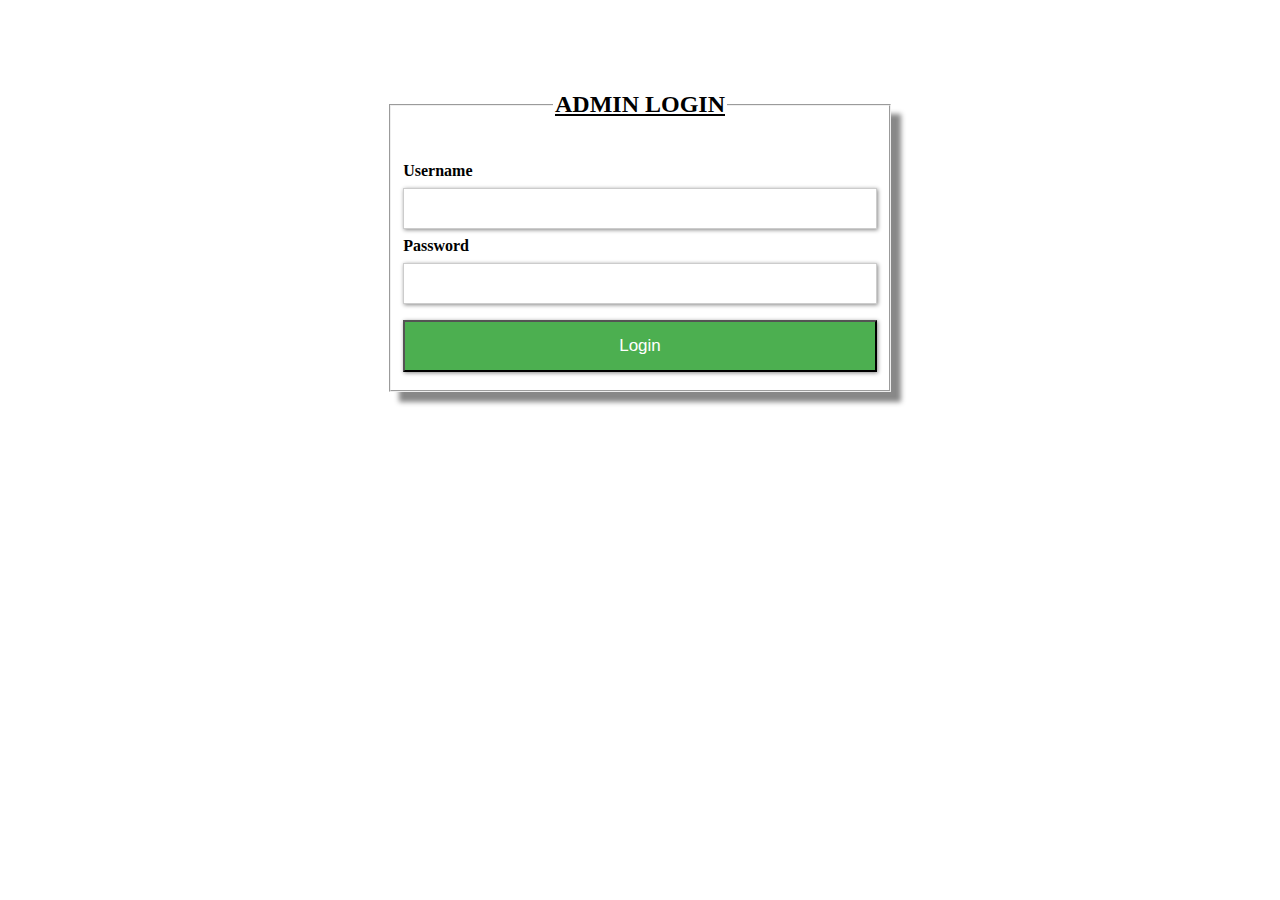
<file: adminlogin.html>
<!DOCTYPE html>
<html>
<head>
	<title>Admin Login</title>
</head>
<link rel="stylesheet" type="text/css" href="login.css">
<body>	
	<form action="admin.php" method="post" name="Login">
		<fieldset>
			<legend><h2><u>ADMIN LOGIN</u></h2></legend>
			<br>
			<label><b>Username</b></label><br>
			<input type="text" name="username" id="username" required/><br>
			<label><b>Password</b></label><br>
			<input type="Password" name="password" id="password" required/><br>
			<input type="submit" id="Login" value="Login">
		</fieldset>
	</form>
</body>
</html>
</file>
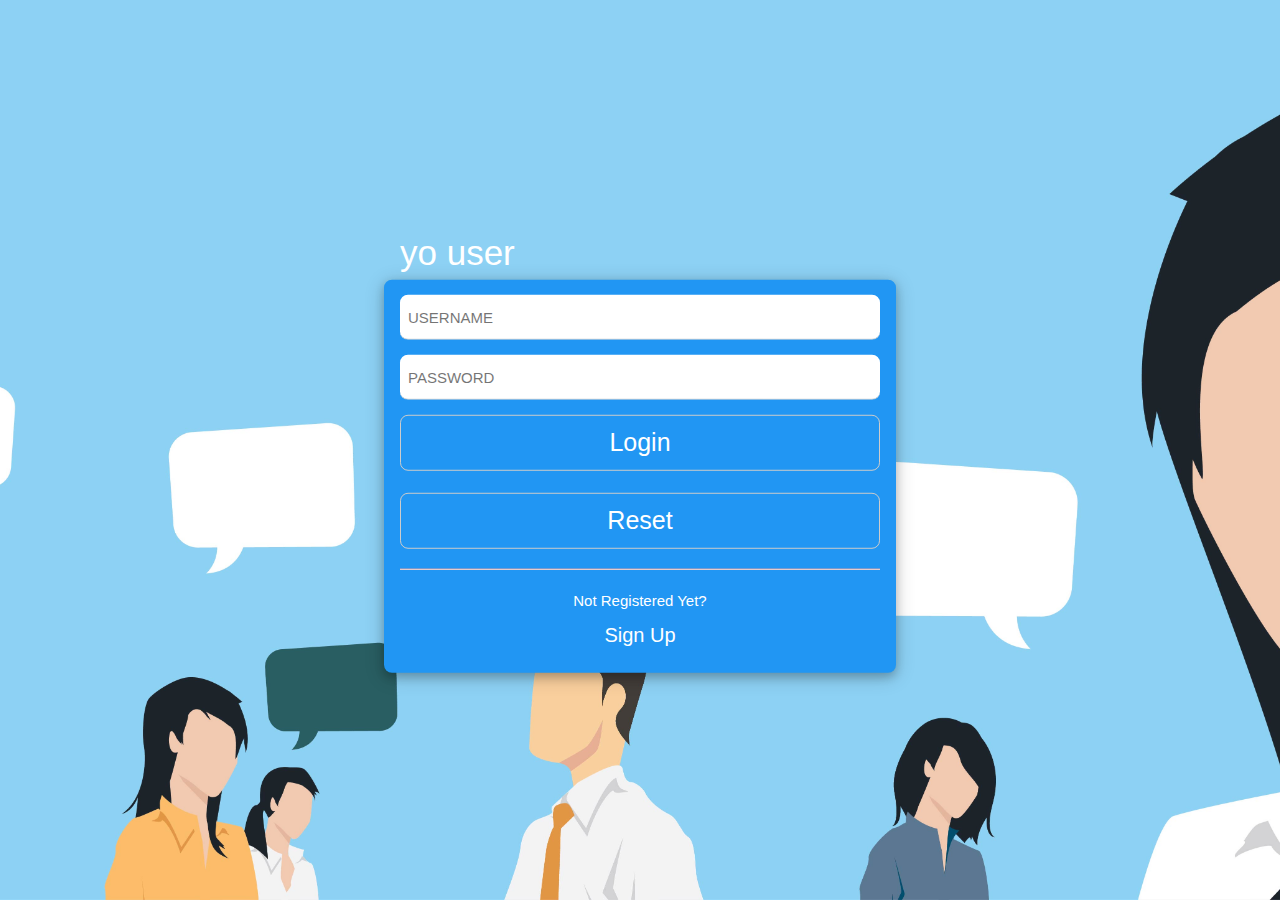
<file: userlogintest.html>
<!DOCTYPE html>
<html>
	<link rel="stylesheet" type="text/css" href="w3.css">
	<style type="text/css">
		body{
			background: url("images/userback.jpg") no-repeat fixed center;
			background-size: cover;
		}
	</style>
	
<body>
	<div class="w3-display-middle" style="width: 40%;">
	<div class="w3-container w3-text-white" id="urname" style="font-size: 35px">yo user
	</div>
	<form name="f1" action="user.php" method="POST" class="w3-container w3-animate-opacity w3-round-large w3-blue w3-card-4">
		<p><input type="text" name="username" id="username" style="height:3em;" class="w3-round-large w3-input " required placeholder="USERNAME" onblur="user()"></p>
		<p><input type="password" name="password" style="height:3em;" class="w3-round-large w3-input" required placeholder="PASSWORD"></p>
		<p class="w3-center"><button type="submit" class="w3-btn w3-block w3-round-large w3-hover-orange w3-hover-text-white w3-border w3-centre" style="font-size: 25px">Login</button><br>
			<button type="reset" class="w3-btn w3-block w3-round-large w3-hover-orange w3-hover-text-white w3-border w3-centre" style="font-size: 25px">Reset</button></p>
		<hr class="w3-red">
		<p class="w3-center">Not Registered Yet?<br><a href="userregister.html"><input type="button" class="w3-btn" name="" value="Sign Up" style="font-size: 20px"></p>
	</form>
	</div>

	<script type="text/javascript">
		function user(){
			var x=document.forms['f1']['username'].value;
			console.log(x);
			if(x!='')
				document.getElementById('urname').innerHTML="<h1 class='w3-animate-zoom'>Hello "+x+"</h1>";
			else
				document.getElementById('urname').innerHTML="yo user";
		}
	</script>
</body>
</html>
</file>
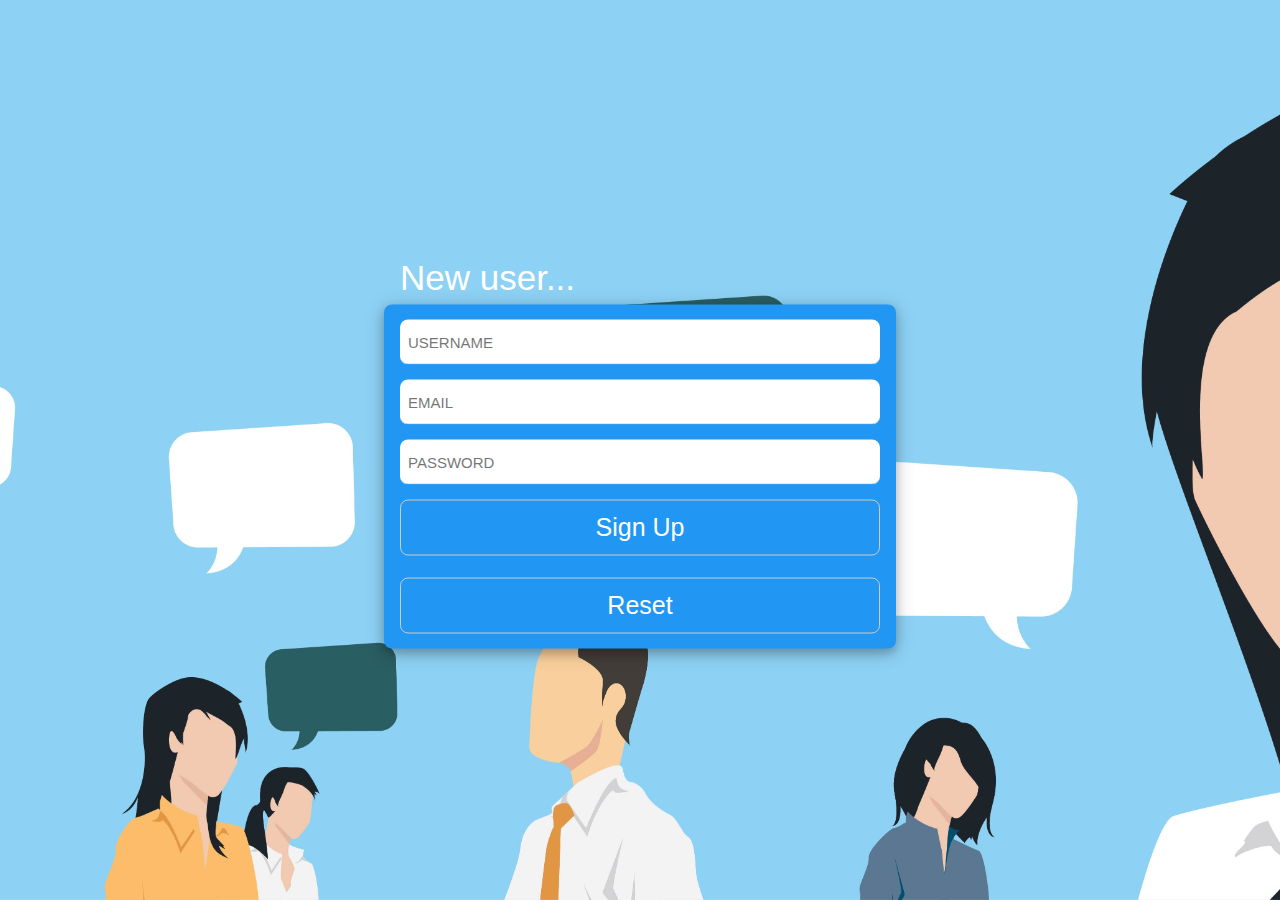
<file: userregister.html>
<!DOCTYPE html>
<html>
	<link rel="stylesheet" type="text/css" href="w3.css">
	<style type="text/css">
		body{
			background: url("images/userback.jpg") no-repeat fixed center;
			background-size: cover;
		}
	</style>
	
<body>
	<div class="w3-display-middle" style="width: 40%;">
	<div class="w3-container w3-text-white" id="urname" style="font-size: 35px">New user...
	</div>

	<form name="f2" action="register.php" method="POST" class="w3-container w3-animate-opacity w3-round-large w3-blue w3-card-4">
		<p><input type="text" name="username" id="username" style="height:3em;" class="w3-round-large w3-input " required placeholder="USERNAME"></p>
		<p><input type="email" name="email" id="email" style="height:3em;" class="w3-round-large w3-input " required placeholder="EMAIL"></p>
		<p><input type="password" name="password" style="height:3em;" class="w3-round-large w3-input" required placeholder="PASSWORD"></p>
		<p class="w3-center"><button type="submit" class="w3-btn w3-block w3-round-large w3-hover-orange w3-hover-text-white w3-border w3-centre" style="font-size: 25px">Sign Up</button><br>
			<button type="reset" class="w3-btn w3-block w3-round-large w3-hover-orange w3-hover-text-white w3-border w3-centre" style="font-size: 25px">Reset</button></p>
	</form>
	</div>
</body>
</html>
</file>
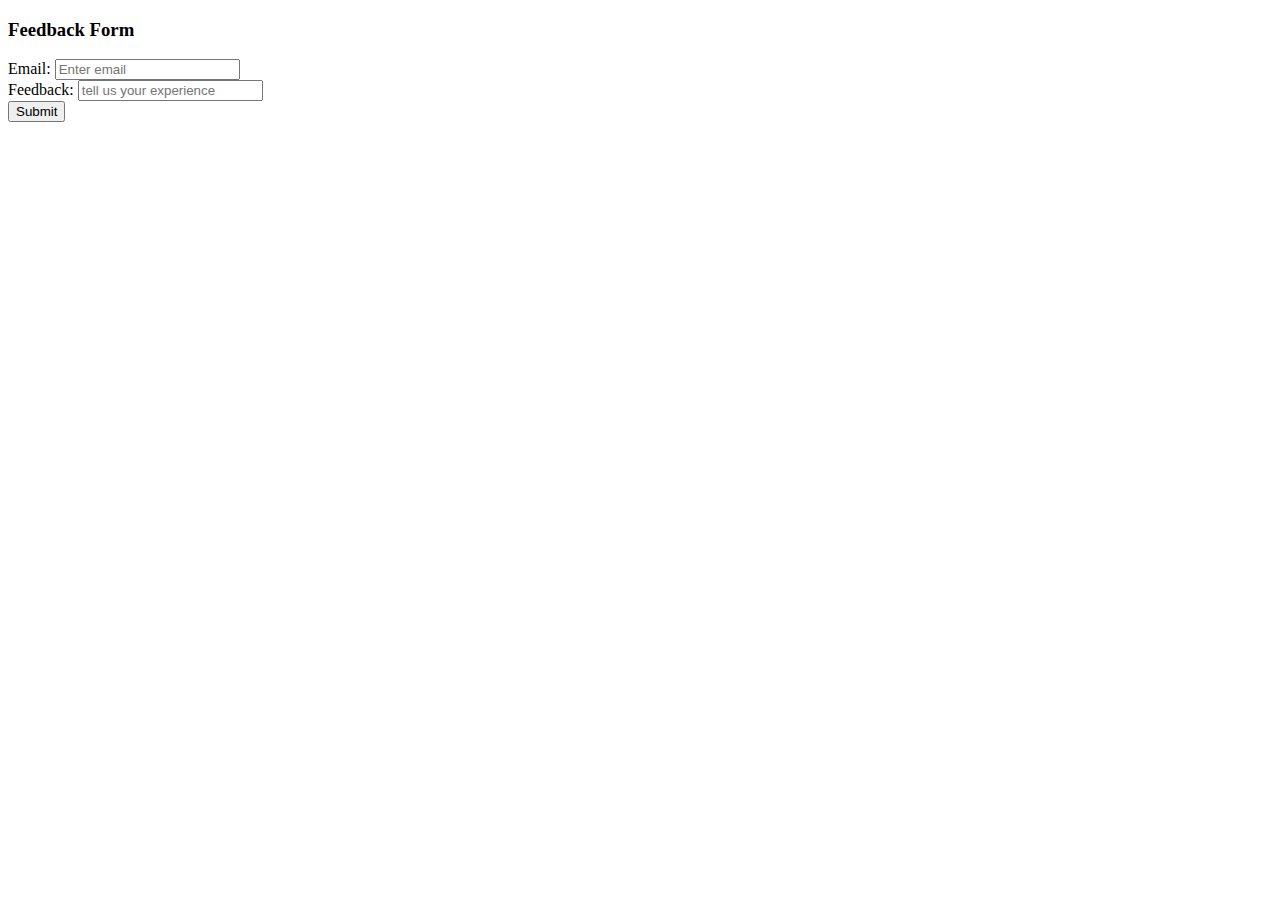
<file: bin/feedback.html>
<!DOCTYPE html>
<html>
<head>
	<title>Feedback</title>
</head>
<body>
	<div class="col-md-12" style="text-align: left">
		<div class="panel panel-default"> 
		<div class="panel-heading"><h3>Feedback Form</h3></div> 
		<div class="panel-body">
			<form role="form"> <div class="form-group"> 
			<label for="email">Email:</label> 
			<input type="email" class="form-control" id="email" placeholder="Enter email">
			</div> <div class="form-group"> <label for="pwd">Feedback:</label> 
			<input type="text" class="form-control" id="pwd" placeholder="tell us your experience"> </div> 
			<div class="panel-footer"><button class="btn btn-info">Submit</button></div> 
			</form>  
		</div> 
		 
		</div>
	</div>
</body>
</html>
</file>
<file: login.css>
form{
			padding: 30%;
			padding-top:5%;
		}
fieldset{
	box-shadow: 10px 10px 5px #888888;
}
input{
	box-shadow: 1px 1px 4px #888888;
}
input[type=text], input[type=password] {
	    width: 100%;
	    padding: 12px 20px;
	    margin: 8px 0;
	    border: 1px solid #ccc;
	    box-sizing: border-box;
	    
		}

input[type=submit],input[type=button] {
		/*box-shadow: 10px 10px 10px */
		font-size: 17px;
		background-color: #4CAF50;
	    color: white;
	    padding: 14px 20px;
	    margin: 8px 0;
	    cursor: pointer;
	    width: 100%;
		}

legend{
			text-align:  center;
			transition: all 3s ease-in-out;
		}
		
#Login:hover,#signup:hover{
			opacity: 0.8;
		}
		
}
</file>
